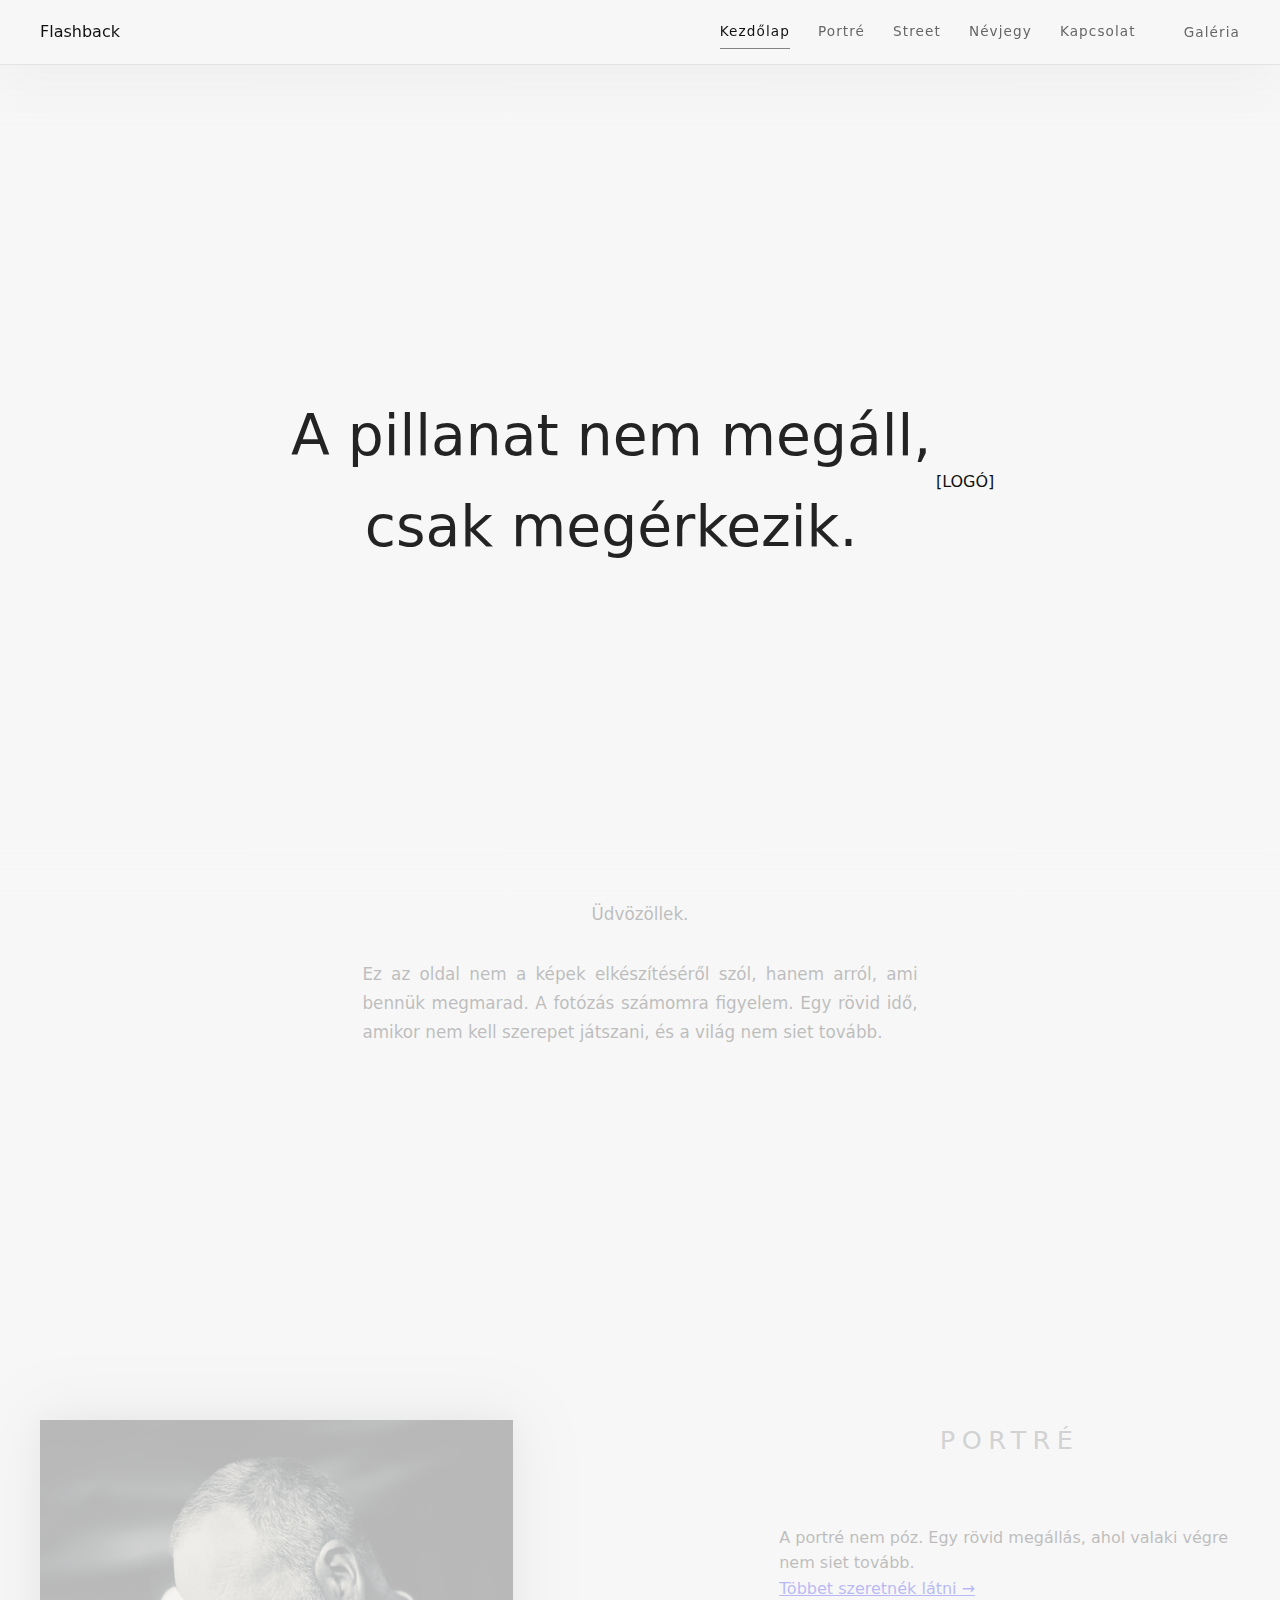
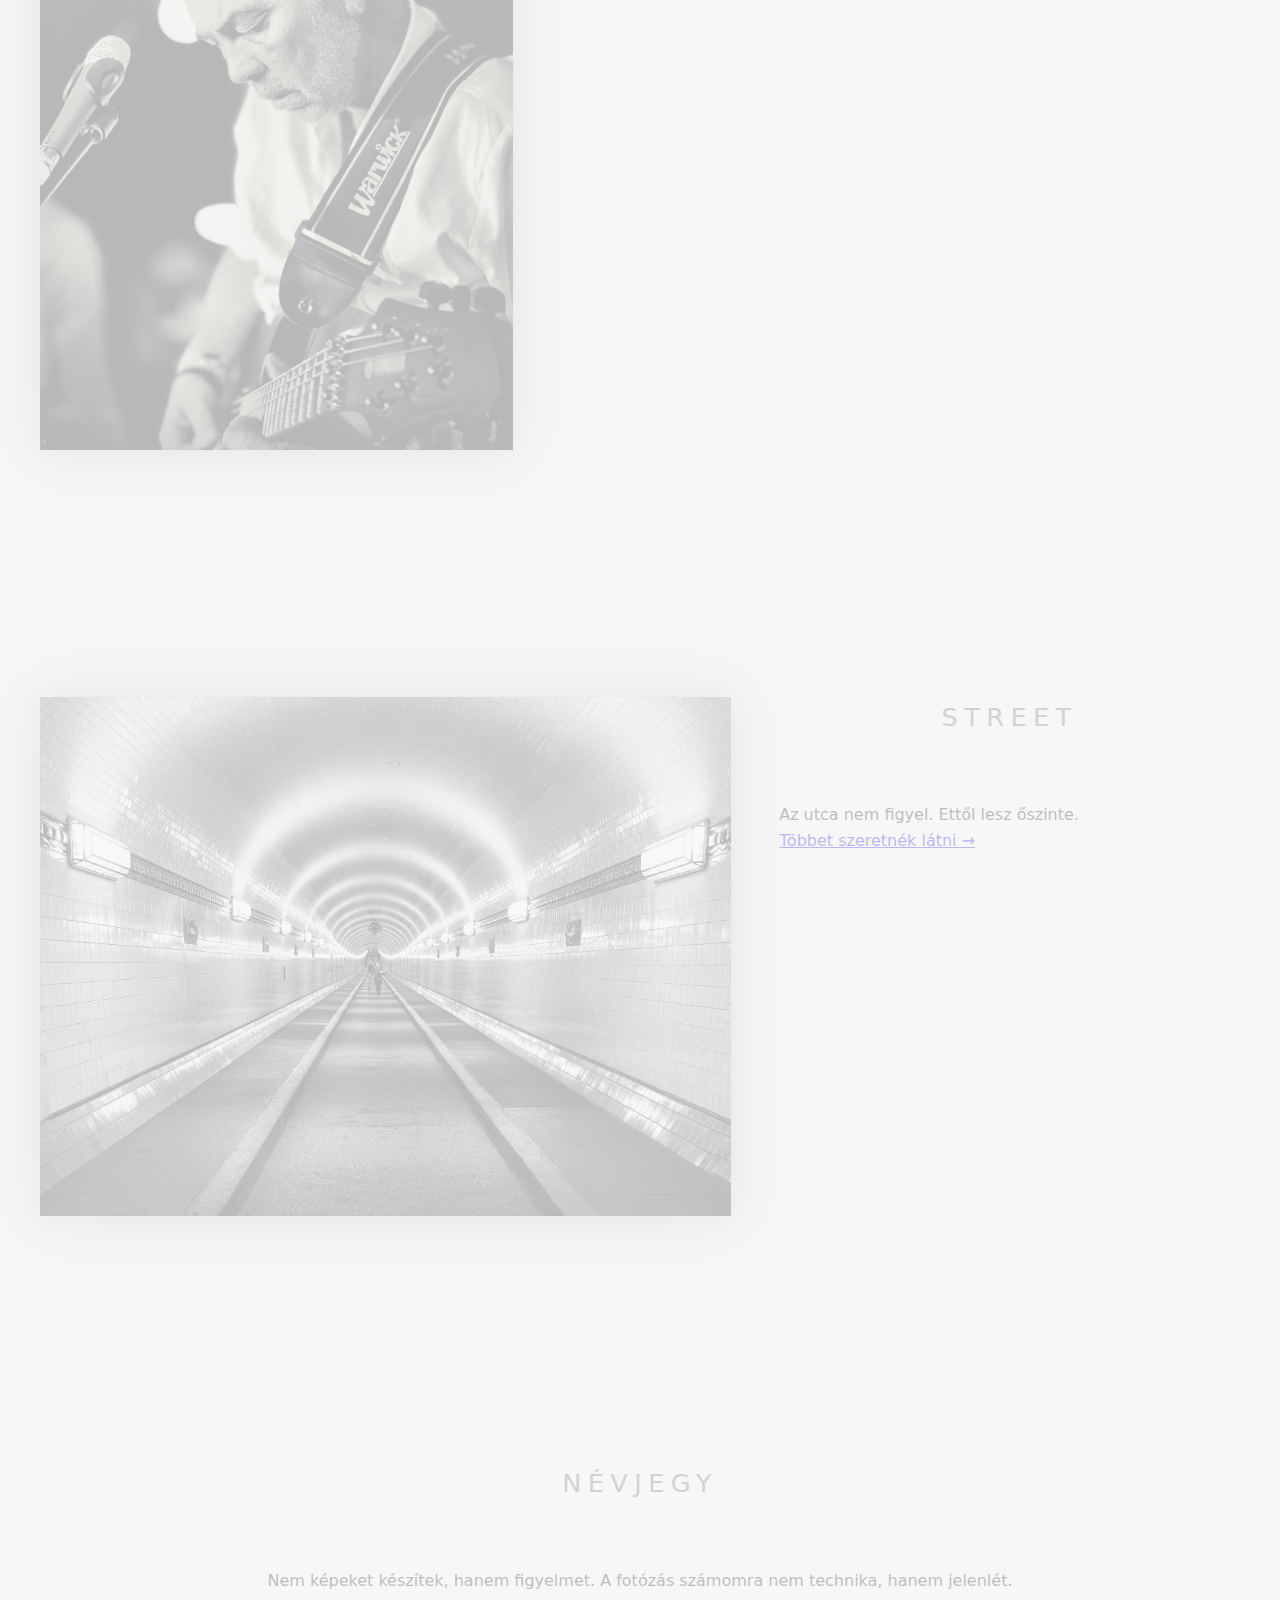
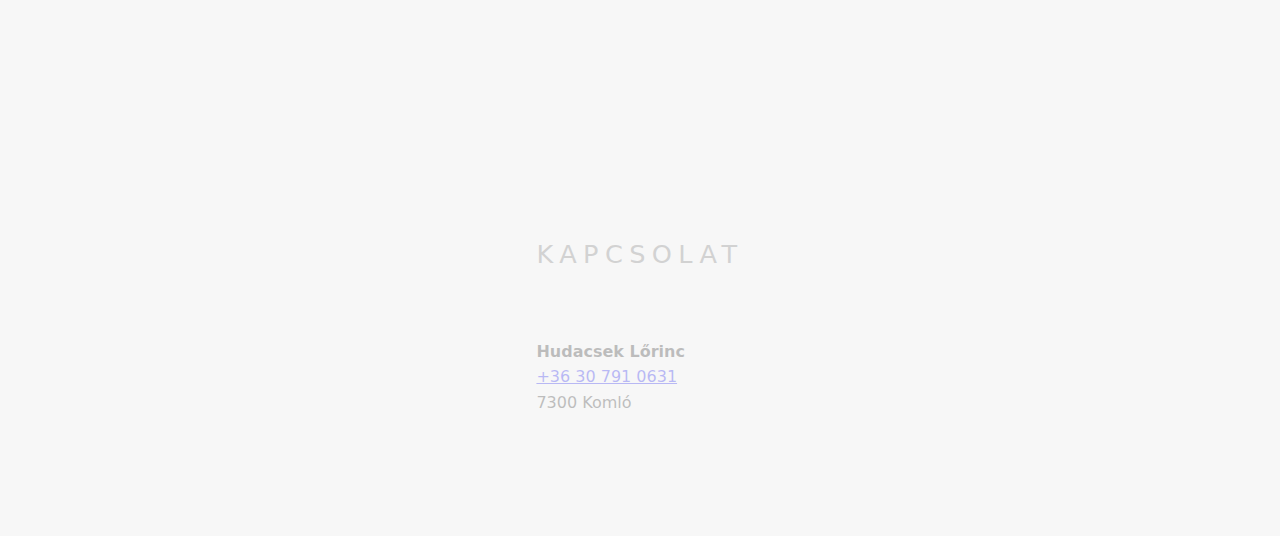
<file: index.html>
<!DOCTYPE html>
<html lang="hu">
<head>
  <meta charset="UTF-8" />
  <meta name="viewport" content="width=device-width, initial-scale=1.0" />
  <title>Flashback – Fotós portfólió</title>

  <link rel="stylesheet" href="css/style.css" />
</head>

<body>

<header class="site-header">
  <div class="logo">Flashback</div>

  <nav class="main-nav">
    <div class="nav-left">
      <a href="#home">Kezdőlap</a>
      <a href="#portrait">Portré</a>
      <a href="#street">Street</a>
      <a href="#about">Névjegy</a>
      <a href="#contact">Kapcsolat</a>
    </div>
    <div class="nav-right">
      <a href="./gallery.html" class="nav-gallery">Galéria</a>
    </div>
  </nav>
</header>

<main>

  <!-- HERO / HOME -->
  <section class="hero" id="home">
    <h1 class="scroll-text hero-motto">
      A pillanat nem megáll,<br>
      csak megérkezik.
    </h1>
    <div class="hero-logo">[LOGÓ]</div>
  </section>

  <!-- KEZDŐLAP / BEMUTATKOZÓ -->
  <section class="intro-section" data-scroll-section>
    <div class="intro-inner scroll-text">
      <p class="intro-lead">Üdvözöllek.</p>

      <p>
        Ez az oldal nem a képek elkészítéséről szól,
        hanem arról, ami bennük megmarad.
        A fotózás számomra figyelem.
        Egy rövid idő, amikor nem kell szerepet játszani,
        és a világ nem siet tovább.
      </p>
    </div>
  </section>

  <!-- PORTRÉ -->
  <section class="content-section" id="portrait">
    <div class="content-block">
      <div class="image-wrapper">
        <img src="./images/index/portrait1.jpeg" alt="Portré fotó" />
      </div>

      <div class="text-wrapper scroll-text">
        <p class="section-label">PORTRÉ</p>

        <p>
          A portré nem póz. Egy rövid megállás,
          ahol valaki végre nem siet tovább.
        </p>

        <p class="section-cta">
          <a href="./gallery.html#portrait">Többet szeretnék látni →</a>
        </p>
      </div>
    </div>
  </section>

  <!-- STREET -->
  <section class="content-section" id="street">
    <div class="content-block reverse">
      <div class="image-wrapper">
        <img src="./images/index/street1.jpg" alt="Street fotó" />
      </div>

      <div class="text-wrapper scroll-text">
        <p class="section-label">STREET</p>

        <p>
          Az utca nem figyel. Ettől lesz őszinte.
        </p>

        <p class="section-cta">
          <a href="./gallery.html#street">Többet szeretnék látni →</a>
        </p>
      </div>
    </div>
  </section>

  <!-- NÉVJEGY -->
  <section class="content-section" id="about">
    <div class="content-block">
      <div class="text-wrapper scroll-text">
        <p class="section-label">NÉVJEGY</p>

        <p>
          Nem képeket készítek, hanem figyelmet.
          A fotózás számomra nem technika,
          hanem jelenlét.
        </p>
      </div>
    </div>
  </section>

  <!-- KAPCSOLAT -->
  <section class="content-section" id="contact">
    <div class="content-block">
      <div class="text-wrapper scroll-text">
        <p class="section-label">KAPCSOLAT</p>

        <p><strong>Hudacsek Lőrinc</strong></p>
        <p>
          <a href="tel:+36307910631">+36 30 791 0631</a>
        </p>
        <p>7300 Komló</p>
      </div>
    </div>
  </section>

</main>

<div class="scroll-fade-overlay"></div>

<script src="js/main.js"></script>
</body>
</html>
</file>
<file: css/style.css>
/* ===========================
   RESET + BASE
   =========================== */

* {
  box-sizing: border-box;
  margin: 0;
  padding: 0;
}

:root {
  --header-height: 64px;
  --bg: #f7f7f7;
  --bg-rgb: 247, 247, 247;
  --text: #111;
  --muted: #666;
}

body {
  font-family: -apple-system, BlinkMacSystemFont, system-ui, sans-serif;
  background: var(--bg);
  color: var(--text);
  line-height: 1.6;
}

/* ===========================
   HEADER + NAV
   =========================== */

.site-header {
  position: fixed;
  top: 0;
  left: 0;
  right: 0;
  height: var(--header-height);
  display: flex;
  align-items: center;
  justify-content: space-between;
  padding: 0 40px;
  background: rgba(var(--bg-rgb), 0.88);
  backdrop-filter: blur(4px);
  z-index: 100;
  box-shadow:
    0 1px 0 rgba(180, 180, 180, 0.25),
    0 25px 45px rgba(0, 0, 0, 0.03);
}

.logo {
  font-weight: 500;
}

.main-nav {
  display: flex;
  align-items: center;
  gap: 48px;
}

.nav-left {
  display: flex;
  gap: 28px;
}

.main-nav a {
  text-decoration: none;
  font-size: 0.85rem;
  letter-spacing: 0.08em;
  color: var(--muted);
  position: relative;
}

.main-nav a.is-active {
  color: var(--text);
}

.main-nav a.is-active::after {
  content: '';
  position: absolute;
  left: 0;
  bottom: -6px;
  width: 100%;
  height: 1px;
  background: var(--text);
  opacity: 0.5;
}

/* ===========================
   MAIN
   =========================== */

main {
  padding-top: var(--header-height);
}

/* ===========================
   HERO (INDEX)
   =========================== */

.hero {
  min-height: calc(100vh - var(--header-height));
  display: flex;
  align-items: center;
  justify-content: center;
  text-align: center;
  padding: 0 24px;
}

.hero-motto {
  font-size: clamp(2rem, 4.5vw, 4.8rem);
  font-weight: 500;
  max-width: 800px;
}

/* ===========================
   CONTENT SECTIONS (INDEX)
   =========================== */

.content-section {
  padding: 120px 24px;
}

.content-block {
  max-width: 1200px;
  margin: 0 auto;
  display: grid;
  grid-template-columns: 1fr;
  gap: 48px;
}

@media (min-width: 900px) {
  .content-block {
    grid-template-columns: 1.2fr 0.8fr;
  }
}

#about .content-block,
#contact .content-block {
  display: flex;
  flex-direction: column;
  align-items: center;
}

/* ===========================
   SECTION LABEL
   =========================== */

.section-label {
  text-align: center;
  font-size: clamp(1.2rem, 2vw, 1.6rem);
  letter-spacing: 0.25em;
  font-weight: 500;
  color: var(--muted);
  margin-bottom: 64px;
}

/* ===========================
   INDEX IMAGES
   =========================== */

body:not(.gallery-page) .image-wrapper img {
  max-width: 100%;
  max-height: 70vh;
  box-shadow:
    0 0 60px rgba(0,0,0,0.22),
    0 0 24px rgba(0,0,0,0.12);
}

/* =================================================
   GALLERY PAGE – EDITORIAL MASONRY
   ================================================= */

body.gallery-page .gallery-section {
  padding: 140px 24px 160px;
}

body.gallery-page .gallery-title {
  text-align: center;
  font-size: clamp(2rem, 3.5vw, 2.6rem);
  letter-spacing: 0.45em;
  font-weight: 500;
  color: var(--muted);
  margin-bottom: 96px;
}

/* ===========================
   MASONRY
   =========================== */

.mosaic-grid {
  max-width: 1500px;
  margin: 0 auto;
  column-count: 5;
  column-gap: 9px;
}

.mosaic-grid img {
  width: 100%;
  height: auto;
  display: block;
  margin-bottom: 9px;
  break-inside: avoid;
  opacity: 1;
  cursor: pointer;
  transition:
    opacity 0.35s ease-out,
    transform 0.25s ease;
}

.mosaic-grid img:hover {
  transform: scale(1.05);
}

/* ===========================
   RESPONSIVE – GALÉRIA
   =========================== */

@media (max-width: 1300px) {
  .mosaic-grid {
    column-count: 3;
  }
}

@media (max-width: 900px) {
  .mosaic-grid {
    column-count: 2;
  }

  body.gallery-page .gallery-title {
    margin-bottom: 72px;
  }
}

@media (max-width: 600px) {
  .mosaic-grid {
    column-count: 1;
  }
}

/* ===========================
   LIGHTBOX – ADVANCED
   =========================== */

#lightbox {
  position: fixed;
  inset: 0;
  background: rgba(0,0,0,0.85);

  display: flex;
  align-items: center;
  justify-content: center;

  opacity: 0;
  pointer-events: none;
  transition: opacity 0.35s ease;

  z-index: 999;
}

#lightbox.is-visible {
  opacity: 1;
  pointer-events: auto;
  display: block;
}

.lightbox {
  position: fixed;
  inset: 0;
  background: rgba(0,0,0,0.7);
  display: none;
  z-index: 1000;
}
.lightbox.is-visible {
  display: block;
}

.lightbox img {
  position: fixed;
  left: 50%;
  top: 50%;
  transform: translate(-50%, -50%) scale(0.2);
  transition: transform 0.5s cubic-bezier(.4,2,.3,1);
  max-width: 80vw;
  max-height: 80vh;
  z-index: 10;
}
.lightbox.is-visible img {
  transform: translate(-50%, -50%) scale(1);
}

/* ===========================
   LIGHTBOX NAV ARROWS
   =========================== */

.lightbox-nav {
  position: absolute;
  top: 50%;
  transform: translateY(-50%);
  width: 48px;
  height: 48px;
  cursor: pointer;
  opacity: 0.25;
  transition: opacity 0.25s ease;
}

.lightbox-nav:hover {
  opacity: 0.6;
}

.lightbox-prev {
  left: 32px;
}

.lightbox-next {
  right: 32px;
}

.lightbox-nav::before {
  content: '';
  position: absolute;
  top: 50%;
  left: 50%;
  width: 16px;
  height: 16px;
  border-top: 1.5px solid #fff;
  border-right: 1.5px solid #fff;
  transform-origin: center;
}

.lightbox-prev::before {
  transform: translate(-50%, -50%) rotate(-135deg);
}

.lightbox-next::before {
  transform: translate(-50%, -50%) rotate(45deg);
}

/* mobilon nyilak el */
@media (max-width: 700px) {
  .lightbox-nav {
    display: none;
  }
}

/* ===========================
   LIGHTBOX PROGRESS
   =========================== */

.lightbox-progress {
  position: absolute;
  left: 10%;
  right: 10%;
  bottom: 32px;
  height: 1px;
  background: rgba(255,255,255,0.15);
  overflow: hidden;
}

.lightbox-progress span {
  display: block;
  height: 100%;
  width: 0%;
  background: rgba(255,255,255,0.75);
  transition: width 0.35s ease;
}


/* ===========================
   SCROLL FADE OVERLAY
   =========================== */

.scroll-fade-overlay {
  position: fixed;
  left: 0;
  right: 0;
  top: var(--header-height);
  bottom: 0;
  pointer-events: none;
  z-index: 50;
  background:
    linear-gradient(
      to bottom,
      rgba(var(--bg-rgb), 1) 0%,
      rgba(var(--bg-rgb), 0) 8%,
      rgba(var(--bg-rgb), 0) 92%,
      rgba(var(--bg-rgb), 1) 100%
    );
}

/* ===========================
   INDEX – OLDALSÓ GRADIENS
   =========================== */

body:not(.gallery-page) .scroll-fade-overlay {
  background:
    linear-gradient(
      to bottom,
      rgba(var(--bg-rgb), 1) 0%,
      rgba(var(--bg-rgb), 0) 8%
    ),
    linear-gradient(
      to top,
      rgba(var(--bg-rgb), 1) 0%,
      rgba(var(--bg-rgb), 0) 8%
    ),
    linear-gradient(
      to right,
      rgba(var(--bg-rgb), 1) 0%,
      rgba(var(--bg-rgb), 0) 0%
    ),
    linear-gradient(
      to left,
      rgba(var(--bg-rgb), 1) 0%,
      rgba(var(--bg-rgb), 0) 0%
    );
}

/* ===========================
   INTRO – megszólítás + szöveg
   =========================== */

.intro-inner {
  max-width: 52ch;
  margin: 0 auto;
  font-size: clamp(1.05rem, 1.15vw, 1.15rem);
  line-height: 1.75;
}

/* Üdvözöllek */
.intro-lead {
  text-align: center;
  margin-bottom: 1.8em;
}

/* alatta folyó szöveg */
.intro-inner p:not(.intro-lead) {
  text-align: justify;
  hyphens: auto;
}

/* mobilon ne legyen sorkizárt */
@media (max-width: 600px) {
  .intro-inner p:not(.intro-lead) {
    text-align: left;
  }
}

/* lélegzet az intro után */
.intro-section {
  padding-bottom: clamp(180px, 28vh, 320px);
}


/* ===========================
   NÉVJEGY + KAPCSOLAT
   középre zárt, személyes hang
   =========================== */

#about .content-block,
#contact .content-block {
  display: flex;
  flex-direction: column;
  align-items: center;
}
</file>
